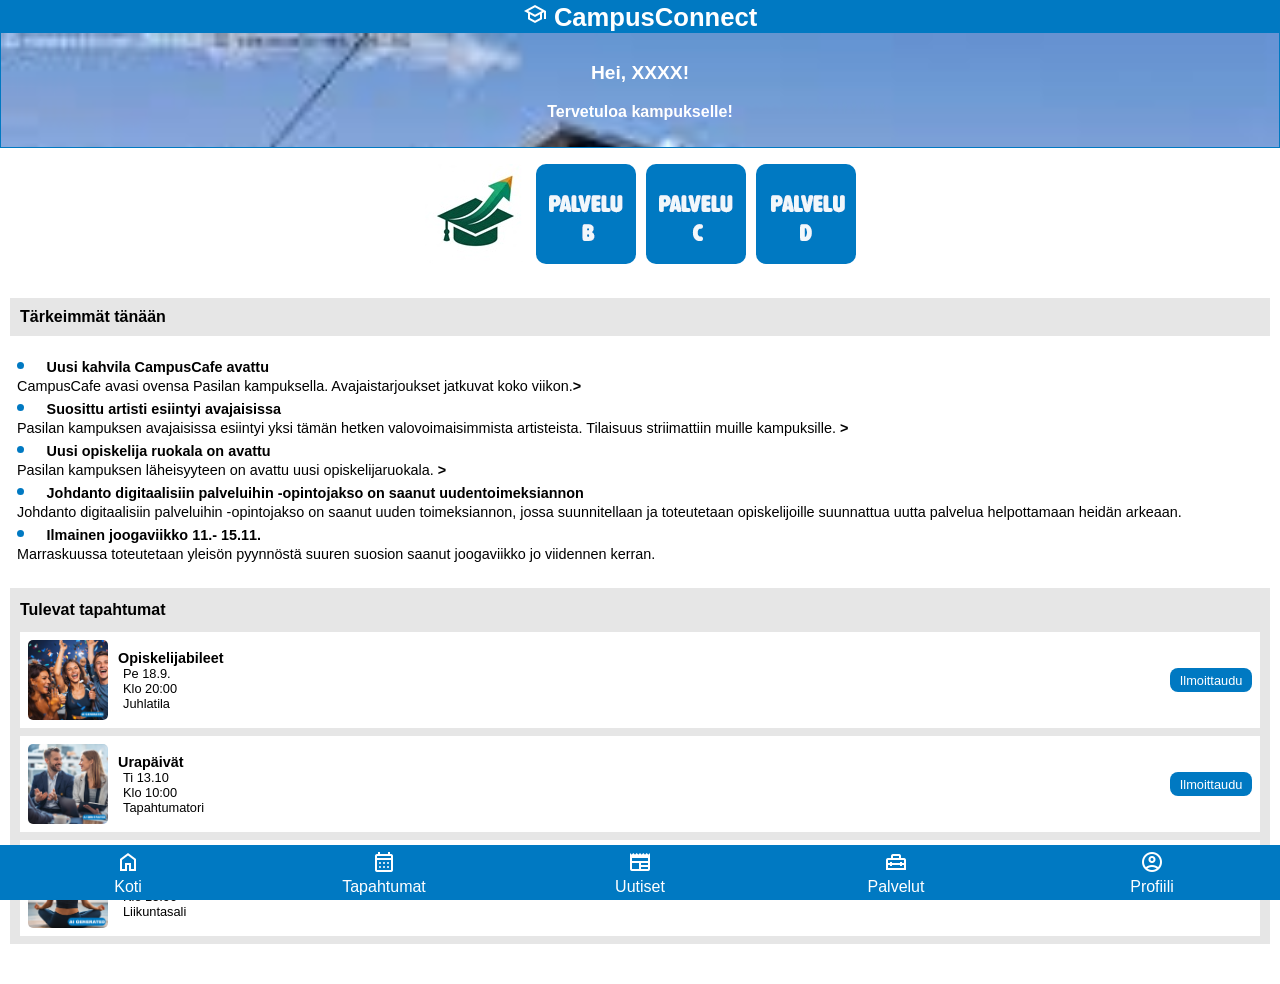
<file: index.html>
<!DOCTYPE html>
<html lang="fi">
<head>

<title>CampusConnect</title>

<meta charset="UTF-8">
<meta name="viewport" content="width=device-width, initial-scale=1.0">
<meta name="author" content="Elina">

<link rel="manifest" href="manifest.json">

<meta name="theme-color" content="#0079C2">

<link href="style.css"  rel="stylesheet" type="text/css">


<link
  rel="stylesheet"
  href="https://fonts.googleapis.com/css2?family=Material+Symbols+Outlined"
>



</head>
<body>

<header>    
  <h1><span class="material-symbols-outlined">school</span> CampusConnect</h1>
  <!-- ylätunnisteessa taustakuva ja tervetuloteksti -->
  <div class="welcome">
    <p class="hello">Hei, XXXX!</p>
    <p>Tervetuloa kampukselle!</p>
  </div>
</header>

<main>
  
  <!-- Pikapalvelut -->
  <!-- Liitä näihin kuvakkeet ja linkit. -->
  <section id="quick-services">    
    <a href="" class="service-btn"><img src="palvelut/kuvat_palvelut/Jobmatch.jpg" alt="palveluA"></a>
    <a href="#" class="service-btn"><img src="palvelut/kuvat_palvelut/palvelu_B.png" alt="palveluB"></a>
    <a href="#" class="service-btn"><img src="palvelut/kuvat_palvelut/palvelu_C.png" alt="palveluC"></a>
    <a href="#" class="service-btn"><img src="palvelut/kuvat_palvelut/palvelu_D.png" alt="palvelu_D"></a>    
  </section>

  <!-- Dashboard: uutiset ja tapahtumat -->
  <section id="dashboard">
    <div id="news">
      <h2>Tärkeimmät tänään</h2>
      <ul>
        <!-- start-luokalla nostetaan uutiset etusivulle mobiilissa -->
        <li class="start"><a href="uutiset/uutinen_campuscafe.html"><span>Uusi kahvila CampusCafe avattu</span><br>CampusCafe avasi ovensa Pasilan kampuksella. Avajaistarjoukset jatkuvat koko viikon.<span>&gt;</span></a></li>
        <li class="start"><a><span>Suosittu artisti esiintyi avajaisissa</span><br>
        Pasilan kampuksen avajaisissa esiintyi yksi tämän hetken valovoimaisimmista artisteista. Tilaisuus striimattiin muille kampuksille. <span>&gt;</span></a></li>
        <li><a href=""><span>Uusi opiskelija ruokala on avattu</span> <br>
        Pasilan kampuksen läheisyyteen on avattu uusi opiskelijaruokala. <span>&gt;</span></a>
        </li>
        <li><span>Johdanto digitaalisiin palveluihin -opintojakso on saanut uudentoimeksiannon</span><br>Johdanto digitaalisiin palveluihin -opintojakso on saanut uuden toimeksiannon, jossa suunnitellaan ja toteutetaan opiskelijoille suunnattua uutta palvelua helpottamaan heidän arkeaan.</li>
        <li><span>Ilmainen joogaviikko 11.- 15.11. </span><br>Marraskuussa toteutetaan yleisön pyynnöstä suuren suosion saanut joogaviikko jo viidennen kerran.</li>
      </ul>
    </div>

    <div id="events">
      <h2>Tulevat tapahtumat</h2>

      <!-- tapahtumakortit: kuva, otsikko, luettelossa tiedot, linkki ilmoittautumislomakkeeseen -->
      <div class="events-item">
        <img src="kuvat/juhlat_AI.png" alt="AI:illa tuotettu kuva juhlista">
        <div>
        <h3>Opiskelijabileet</h3>
          <ul><li>Pe 18.9.</li>
              <li>Klo 20:00</li>
              <li>Juhlatila</li>
              </ul>
       </div>
       <!-- lomakkeet eivät ole vielä käytössä, joten niihin ei ole linkkejä -->
        <a class="btn-event">Ilmoittaudu</a>
      </div>

      <div class="events-item">
      <img src="kuvat/ura_AI.png" alt="AI:illa tuotettu kuva kahden ihmisen tapaamisesta">
        <div>
        <h3>Urapäivät</h3>
          <ul><li>Ti 13.10</li>
              <li>Klo 10:00</li>
              <li> Tapahtumatori</li>
              </ul>
       </div>        
        <a class="btn-event">Ilmoittaudu</a>
      </div>

      <div class="events-item">  
        <img src="kuvat/jooga_AI.png" alt="AI:illa tuotettu kuva joogaavasta naisesta">
        <div>
        <h3>Joogasessio</h3>
          <ul><li>Ke 25.11.</li>
              <li>Klo 15:00</li>
              <li>Liikuntasali</li>
              </ul>
       </div>        
        <a class="btn-event">Ilmoittaudu</a>
      </div>
    
  </div>
  </section>

</main>
<footer>
  <!-- linkit portaalin eri osiin -->
 
   	 <a href="index.html">   <span class="material-symbols-outlined">home</span><br> Koti</a>    
    <a href=""><span class="material-symbols-outlined">calendar_month</span> <br>
  Tapahtumat</a>   
  <a href="uutiset.html"> <span class="material-symbols-outlined">newspaper</span><br>
  Uutiset</a>   
   <a href="palvelut.html"><span class="material-symbols-outlined">home_repair_service</span> <br>    Palvelut</a>    
    <a href=""><span class="material-symbols-outlined">account_circle</span><br>  Profiili</a>
    
</footer>

</body>
</html>
</file>
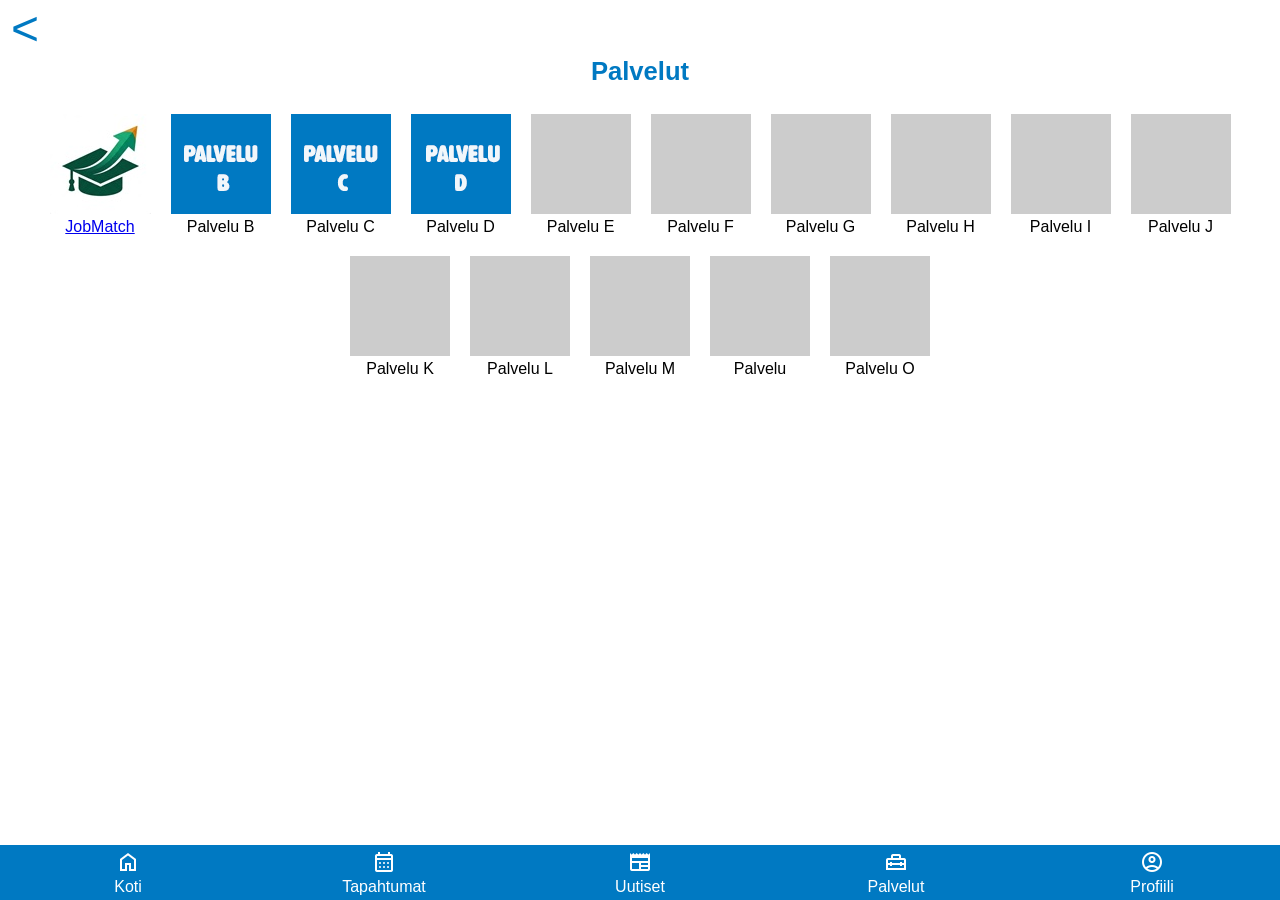
<file: palvelut.html>
<!DOCTYPE html>
<html lang="fi">

<head>

  <title>CampusConnect | Palvelut</title>

  <meta name="color-scheme" content="only light">

  <meta charset="UTF-8">
  <meta name="viewport" content="width=device-width, initial-scale=1.0">
  <meta name="author" content="Elina">

  <meta name="theme-color" content="#0079C2">
  
  <link href="style.css" rel="stylesheet" type="text/css">

 <link
  rel="stylesheet"
  href="https://fonts.googleapis.com/css2?family=Material+Symbols+Outlined"
>

  <style>
  /* palvelukuvakkeet ja nimet  rivittyvät näytön leveyden mukaan */ 

main {display: flex; flex-wrap: wrap; text-align: center; padding-bottom: 50px; justify-content: center}

main div {margin:10px}
  </style>


</head>

<body>


  <header class="sub_header">
    <a href="index.html">&lt;</a>
    <h1>Palvelut</h1>

  </header>


  <main>

<div>
<a href="palvelut/jobmatchsovellus.html"><img src="palvelut/kuvat_palvelut/Jobmatch.jpg" alt=""> <br>
JobMatch</a></div>

<div> <img src="palvelut/kuvat_palvelut/palvelu_B.png" alt=""> <br>
Palvelu B</div>

<div> <img src="palvelut/kuvat_palvelut/palvelu_C.png" alt=""> <br>
Palvelu C</div>
<div> <img src="palvelut/kuvat_palvelut/palvelu_D.png" alt=""> <br>
Palvelu D</div>
<div> <img src="palvelut/kuvat_palvelut/palvelu.png" alt=""> <br>
Palvelu E</div>
<div> <img src="palvelut/kuvat_palvelut/palvelu.png" alt=""> <br>
Palvelu F</div>
<div> <img src="palvelut/kuvat_palvelut//palvelu.png" alt=""> <br>
Palvelu G</div>
<div> <img src="palvelut/kuvat_palvelut//palvelu.png" alt=""> <br>
Palvelu H</div>
<div> <img src="palvelut/kuvat_palvelut/palvelu.png" alt=""> <br>
Palvelu I</div>
<div> <img src="palvelut/kuvat_palvelut/palvelu.png" alt=""> <br>
Palvelu J</div>
<div> <img src="palvelut/kuvat_palvelut/palvelu.png" alt=""> <br>
Palvelu K</div>
<div> <img src="palvelut/kuvat_palvelut//palvelu.png" alt=""> <br>
Palvelu L</div>
<div> <img src="palvelut/kuvat_palvelut/palvelu.png" alt=""> <br>
Palvelu M</div>
<div> <img src="palvelut/kuvat_palvelut/palvelu.png" alt=""> <br>
Palvelu <Noscript></Noscript></div>
<div> <img src="palvelut/kuvat_palvelut/palvelu.png" alt=""> <br>
Palvelu O</div>

  </main>
  <footer>
  <!-- linkit portaalin eri osiin -->
 
   	 <a href="index.html">   <span class="material-symbols-outlined">home</span><br> Koti</a>    
    <a href=""><span class="material-symbols-outlined">calendar_month</span> <br>
  Tapahtumat</a>   
  <a href="uutiset.html"> <span class="material-symbols-outlined">newspaper</span><br>
  Uutiset</a>   
   <a href="palvelut.html"><span class="material-symbols-outlined">home_repair_service</span> <br>    Palvelut</a>    
    <a href=""><span class="material-symbols-outlined">account_circle</span><br>  Profiili</a>
    
</footer>

</body>

</html>
</file>
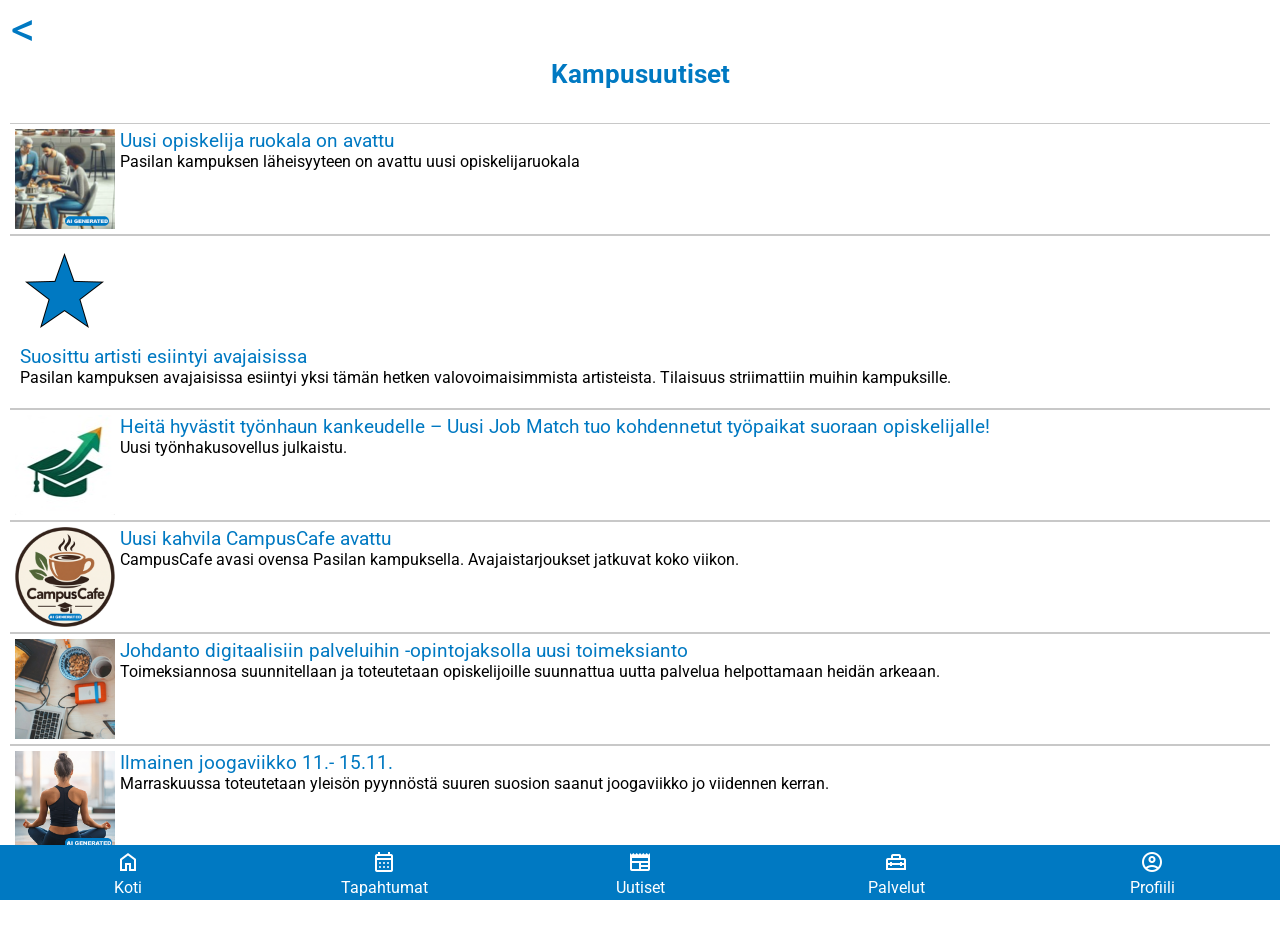
<file: uutiset.html>
<!DOCTYPE html>
<html lang="fi">

<head>

  <title>CampusConnect | Uutiset</title>

  <meta name="color-scheme" content="only light">

  <meta charset="UTF-8">
  <meta name="viewport" content="width=device-width, initial-scale=1.0">
  <meta name="author" content="Elina">

  <meta name="theme-color" content="#0079C2">
  
  <link href="style.css" rel="stylesheet" type="text/css">

<link
  rel="stylesheet"
  href="https://fonts.googleapis.com/css2?family=Material+Symbols+Outlined"
>

  <link rel="preconnect" href="https://fonts.googleapis.com">
  <link rel="preconnect" href="https://fonts.gstatic.com" crossorigin>
  <link href="https://fonts.googleapis.com/css2?family=Roboto:ital,wght@0,100..900;1,100..900&display=swap"
    rel="stylesheet">



  <style>  
  
 li {border-bottom: solid 1px rgb(200, 200, 200);
  border-top: solid 1px rgb(200,200,200);
  display: block; align-items: center; gap:10px; padding:5px}
 img {width: 100px; height: 100px;}
 p {margin-top:0px; padding-left: 5px;}
p span {font-size: 1.2em; color:rgb(0,121,194)}
ul {padding-left: 0px;}
 li a { display: flex; text-decoration: none;color:black}

  </style>

</head>

<body>

  <header class="sub_header">
    <a href="index.html">&lt;</a>
    <h1>Kampusuutiset</h1>

  </header>

  <main id="news_page">
        <ul>
        <li><a><img src="uutiset/kuvat_uutiset/ruokala_AI.png" alt="AI:lla tuotettu kuva ruokalasta"><p><span>Uusi opiskelija ruokala on avattu</span><br>Pasilan kampuksen läheisyyteen on avattu uusi opiskelijaruokala</p></a></li>


        <li><img src="uutiset/kuvat_uutiset/tahti.png" alt="Tähti"><p> <span>Suosittu artisti esiintyi avajaisissa</span>
          <br>Pasilan kampuksen avajaisissa esiintyi yksi tämän hetken valovoimaisimmista artisteista. Tilaisuus striimattiin muihin kampuksille.</p>
        </li>

        <li><a href="uutiset/uutinenjobmatch.html"><img src="uutiset/kuvat_uutiset/Jobmatch.jpg" alt="AI:illa tuotettu logo"><p><span>Heitä hyvästit työnhaun kankeudelle – Uusi Job Match tuo kohdennetut työpaikat suoraan opiskelijalle!</span><br>Uusi työnhakusovellus julkaistu.</p></a></li>

	<li><a href="uutiset/uutinen_campuscafe.html"><img src="uutiset/kuvat_uutiset/CampusCafe_AI.png" alt="AI:illa tuotettu logo"><p><span>Uusi kahvila CampusCafe avattu</span><br>CampusCafe avasi ovensa Pasilan kampuksella. Avajaistarjoukset jatkuvat koko viikon.</p></a></li>

        <li><a><img src="uutiset/kuvat_uutiset/ODS.png" alt=""><p><span>Johdanto digitaalisiin palveluihin -opintojaksolla uusi toimeksianto</span><br>Toimeksiannosa suunnitellaan ja toteutetaan opiskelijoille suunnattua uutta palvelua helpottamaan heidän arkeaan.</p></a></li>
        <li><a><img src="uutiset/kuvat_uutiset/jooga_AI.png" alt="AI:iila tuotettu kuva joogaavasta naisesta"><p><span>Ilmainen joogaviikko 11.- 15.11.</span><br>
        Marraskuussa toteutetaan yleisön pyynnöstä suuren suosion saanut joogaviikko jo viidennen kerran.</p></a></li>
      </ul>1

  </main>
 <footer>
  <!-- linkit portaalin eri osiin -->
 
   	 <a href="index.html">   <span class="material-symbols-outlined">home</span><br> Koti</a>    
    <a href=""><span class="material-symbols-outlined">calendar_month</span> <br>
  Tapahtumat</a>   
  <a href="uutiset.html"> <span class="material-symbols-outlined">newspaper</span><br>
  Uutiset</a>   
   <a href="palvelut.html"><span class="material-symbols-outlined">home_repair_service</span> <br>    Palvelut</a>    
    <a href=""><span class="material-symbols-outlined">account_circle</span><br>  Profiili</a>
    
</footer>
</body>

</html>
</file>
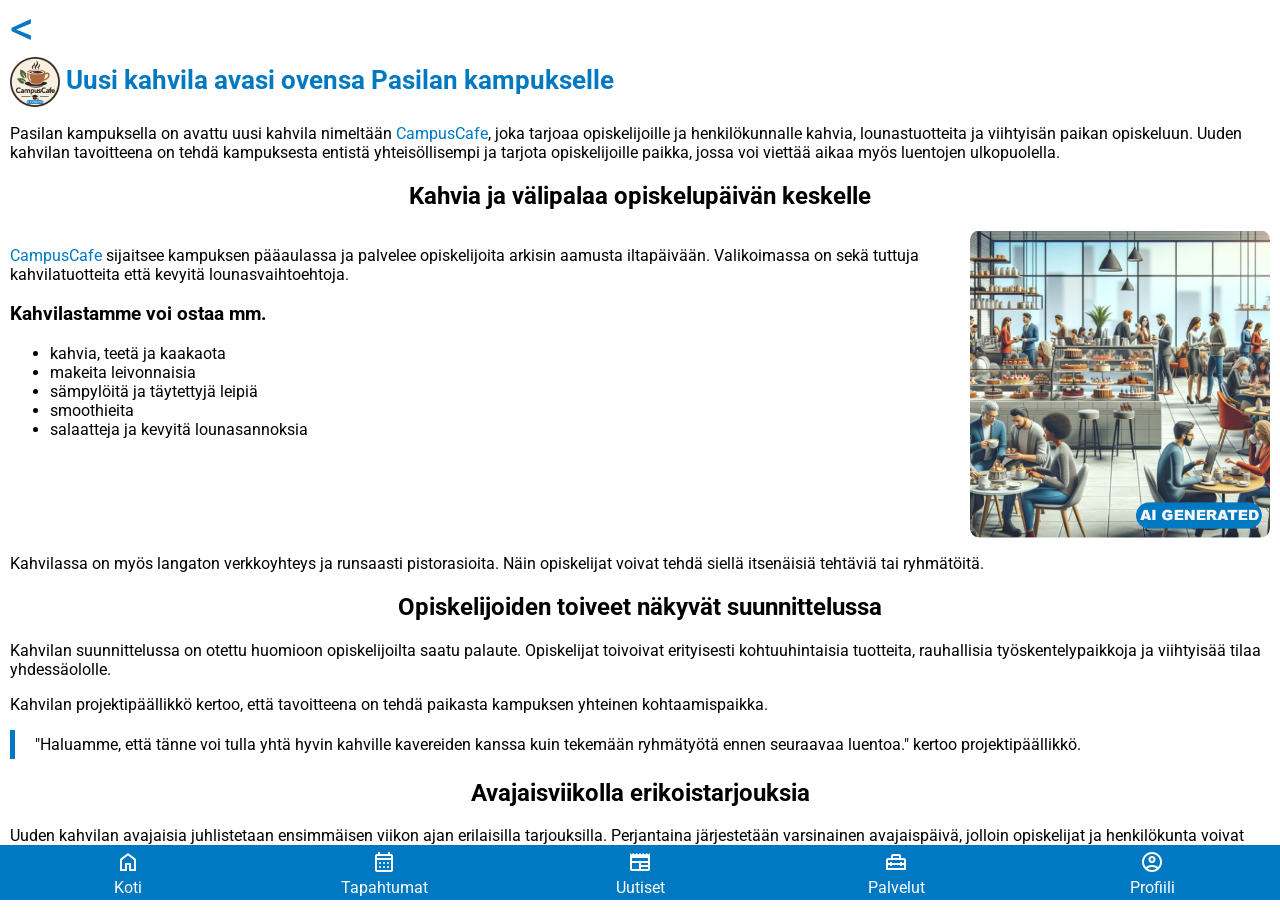
<file: uutiset/uutinen_campuscafe.html>
<!DOCTYPE html>
<html lang="fi">

<head>
  <title>Uusi kahvila avattu kampukselle</title>

  <meta charset="UTF-8">
  <meta name="viewport" content="width=device-width, initial-scale=1.0">

  <meta name="theme-color" content="#0079C2">

<link
  rel="stylesheet"
  href="https://fonts.googleapis.com/css2?family=Material+Symbols+Outlined"
>

   <link rel="preconnect" href="https://fonts.googleapis.com">
<link rel="preconnect" href="https://fonts.gstatic.com" crossorigin>
<link href="https://fonts.googleapis.com/css2?family=Roboto:ital,wght@0,100..900;1,100..900&display=swap" rel="stylesheet">


  <link href="style_uutiset.css" rel="stylesheet" type="text/css">
</head>


<body>
  <header>
    <!-- ylätunniste ja linkki uutisiin -->
       <a href="../uutiset.html">&lt;</a>
    
  </header>
  <main>
  <h1><img src="kuvat_uutiset/CampusCafe_AI.png" alt=""> Uusi kahvila avasi ovensa Pasilan kampukselle </h1>

  <p>Pasilan kampuksella on avattu uusi kahvila nimeltään <span class="coloraccent ">CampusCafe</span>, joka tarjoaa    opiskelijoille ja henkilökunnalle kahvia, lounastuotteita ja viihtyisän paikan opiskeluun. Uuden kahvilan tavoitteena on tehdä kampuksesta entistä     yhteisöllisempi ja tarjota opiskelijoille paikka, jossa voi viettää aikaa myös luentojen ulkopuolella.</p>

 
  
  <h2>Kahvia ja välipalaa opiskelupäivän keskelle</h2>

  <div class="flex-container">
    
   <div>
  <p><span class="coloraccent">CampusCafe</span> sijaitsee kampuksen pääaulassa ja palvelee opiskelijoita arkisin aamusta iltapäivään. Valikoimassa on sekä tuttuja kahvilatuotteita että kevyitä lounasvaihtoehtoja.</p>  

   <h3>Kahvilastamme voi ostaa mm. </h3>

  <ul>
    <li>kahvia, teetä ja kaakaota </li>
    <li>makeita leivonnaisia</li>
    <li>sämpylöitä ja täytettyjä leipiä </li>
    <li>smoothieita</li>
    <li>salaatteja ja kevyitä lounasannoksia
  </ul>
  </div>
  <img src="kuvat_uutiset/kahvila_AI.png" alt="CampusCafeen tunnelmaa" class="cafe ">
  </div>
  

  <p>Kahvilassa on myös langaton verkkoyhteys ja runsaasti pistorasioita. Näin opiskelijat voivat tehdä siellä itsenäisiä tehtäviä tai ryhmätöitä.</p>

<h2>Opiskelijoiden toiveet näkyvät suunnittelussa</h2>
<p>Kahvilan suunnittelussa on otettu huomioon opiskelijoilta saatu palaute. Opiskelijat toivoivat erityisesti kohtuuhintaisia tuotteita, rauhallisia työskentelypaikkoja ja viihtyisää tilaa yhdessäololle.</p>
 <p>Kahvilan projektipäällikkö kertoo, että tavoitteena on tehdä paikasta kampuksen yhteinen kohtaamispaikka.</p>
<p class="quote">"Haluamme, että tänne voi tulla yhtä hyvin kahville kavereiden kanssa kuin tekemään ryhmätyötä ennen seuraavaa
luentoa." kertoo projektipäällikkö.</p>
<h2>Avajaisviikolla erikoistarjouksia</h2>
<p>Uuden kahvilan avajaisia juhlistetaan ensimmäisen viikon ajan erilaisilla tarjouksilla. Perjantaina järjestetään varsinainen avajaispäivä, jolloin opiskelijat ja henkilökunta voivat tutustua kahvilaan ja antaa palautetta sen toiminnasta.</p>
</main>
<footer>
<!-- alatunniste ja CC:n linkit -->

 
   	 <a href="../index.html">   <span class="material-symbols-outlined">home</span><br> Koti</a>    
    <a href=""><span class="material-symbols-outlined">calendar_month</span> <br>
  Tapahtumat</a>   
  <a href="../uutiset.html"> <span class="material-symbols-outlined">newspaper</span><br>
  Uutiset</a>   
   <a href="../palvelut.html"><span class="material-symbols-outlined">home_repair_service</span> <br>    Palvelut</a>    
    <a href=""><span class="material-symbols-outlined">account_circle</span><br>  Profiili</a>
    
</footer>

</body>

</html>
</file>
<file: style.css>
/* -------------------
     CSS-muuttujat
  ------------------- */
  
:root {

color-scheme: light; 

--color-primary:rgb(0,121,194);   /*HH Blue */
--color-secondary:rgb(202,213,16);  /* HH APPLE GREEN */
--color-accent:rgb(223,0,110);      /* HH PINK */
--color-background:rgb(255,255,255);/* valkoinen */
--color-surface:rgb(230,230,230);   /* harmaa*/
--color-text:rgb(0,0,0); /* musta */
--color-text-secondary:rgb(255,255,255); /*valkoinen*/

--color-background-secondary:var(--color-primary);
--color-accent-secondary:var(--color-accent);
--color-border	: var(--color-primary);

 --font-body: "Roboto", sans-serif;   
 --font-heading : "Roboto", sans-serif; 
 --border-radius: 8px;
}


  /* -------------------
     Yleiset tyylit
  ------------------- */
  body {
    margin: 0;
    font-family: var(--font-body);
    background-color: var(--color-background);
    color: var(--color-text);
    
  }
 
  header {
    background-color: var(--color-background-secondary);
    color: var(--color-text-secondary);
    padding:1px;
    text-align: center;
    font-family: var(--font-heading);
     }


header  a {font-size: 3em;
           color:var(--color-primary);
          text-decoration: none;
          margin-left:10px}

.hello {font-size: 1.2em;}
.welcome {background-image: url(kuvat/koulu.jpg);
background-repeat: no-repeat;
background-size: cover;
padding: 10px;
font-weight: bold;}

h1 {margin:1px 0px; font-size: 1.6rem;}

h3 {margin-bottom:0px}

h2 {font-size: 1.2rem;}

main {padding: 1em 10px 40px 10px}



footer {background-color: var(--color-background-secondary);
  height: 50px;
  width: 100%;
position:fixed;
bottom:0px;
text-align: center;
display: flex;
  padding:5px 0px 0px  0px; 
  color:var(--color-text-secondary);
& a {flex:1; text-decoration: none; color:var(--color-text-secondary)}
}

  /* -------------------
     Pikapalvelut
  ------------------- */
  #quick-services {
    display: flex;
    justify-content:center;
   gap: 10px;
    margin-bottom: 1rem;
  }

  .service-btn img {width: 100%;
    max-width: 200px;
    border-radius: 10px;
   
  }

  /* -------------------
     Kampusuutiset ja tapahtumat
  ------------------- */
 
  #dashboard {
    display: flex;
    flex-direction: column;
    gap: 1rem;
  }
 
  #news {
      & h2 {font-size:1em;background-color: var(--color-surface);
      padding:10px }         
      & a {color:var(--color-text);
           text-decoration: none;}
       & ul { background-color: var(--color-background);       
        padding:0px 0px 5px; margin-bottom: 5px; margin-left:2px;}
       & li::marker {color:var(--color-primary); font-size:1.5em}
           & .start {display:list-item} 
      & li {font-size: 0.9em;
            display: none;
            list-style-position: inside;
            padding-left: 5px;}
      & li span {font-weight: 700;}
        & a {color:var(--color-text);
           text-decoration: none;}
        }
        
#events {background-color: var(--color-surface);    
    padding-left: 10px;
    padding-right: 10px;
   & h2 {font-size:1em;}
   & h3 {font-size: 0.9em;}
   & li {font-size: 0.8em;}}

  .events-item {
    margin-bottom: 0.5rem;
    padding: 0.5rem;
    background-color: var(--color-background);
    display: flex;
    gap:10px;
    align-items: center;

    & img {width: 80px; height: 80px; border-radius:5px}
    & h3 {margin: 0 auto}
    & ul {margin: 0; list-style-type: none;
       padding-left:5px}
    & button {height: 2em;}
    & div {flex:1}}  

.events:last-child {  
  padding-bottom:50px    
  }

  .btn-event {
    background-color: var(--color-background-secondary);
    color:var(--color-text-secondary);
    border: none;
    padding: 0.3rem 0.6rem;
    border-radius: var(--border-radius);
    cursor: pointer;
    font-size: 0.8rem;
  }

/* -------------------
alisivujen headerit 
-----------------------*/
.sub_header { background-color: var(--color-background);
       text-align: left;
   & h1 {color:var(--color-primary); text-align: center;}
    & a {font-size: 3em;
           color:var(--color-primary);
          text-decoration: none;
          margin-left:10px}
    }

 
  /* -------------------
     Responsiivisuus 
  ------------------- */
  @media (min-width: 600px) {
    .dashboard {
      flex-direction: row;
      gap: 1rem;
    }
    .news {
      flex: 1;
    }

  #news li {display: list-item;}
    .events {
      flex: 1;
    }
  }
</file>
<file: uutiset/style_uutiset.css>
:root {
--color-primary:rgb(0,121,194);   /*HH Blue */
--color-background:rgb(255,255,255);/* valkoinen */
--color-surface:rgb(230,230,230);   /* harmaa*/
--color-text:rgb(0,0,0); /* musta */
--color-text-secondary:rgb(255,255,255); /*valkoinen*/}




body {margin:0;
       color:var(--color-text);
      background-color:var(--color-background);
      font-family: 'Roboto',sans-serif;}

header  a {font-size: 3em;
           color:var(--color-primary);
          text-decoration: none;
          margin-left:10px}

main {padding:0px 10px 40px 10px;}

h1 {color:var(--color-primary);
    margin-top:0px;font-size: 1.6rem;}

h1 img {width: 50px; vertical-align: middle;}

 h2 {text-align:center}

.coloraccent {color:var(--color-primary)}

.quote {border-left:var(--color-primary) solid 5px;
        padding-left: 20px;
        padding-top:5px;
        padding-bottom:5px}

.cafe {width: 80%; max-width:300px; display:block; margin:auto; border-radius:10px}

main {    
    container-type:inline-size ;   
    container-name:column;  
  }

@container column (min-width: 500px) {
      .flex-container { display:flex; 
                           }
  }


footer {background-color:var(--color-primary);
       color:var(--color-text-secondary);
       text-align:center;

       display:flex;
      height:50px;
      width: 100%;
            position:fixed;
            bottom:0px;

          padding:5px 0px 0px 0px; }
 footer a {flex:1; color:var(--color-text-secondary);
           text-decoration: none;}
</file>
